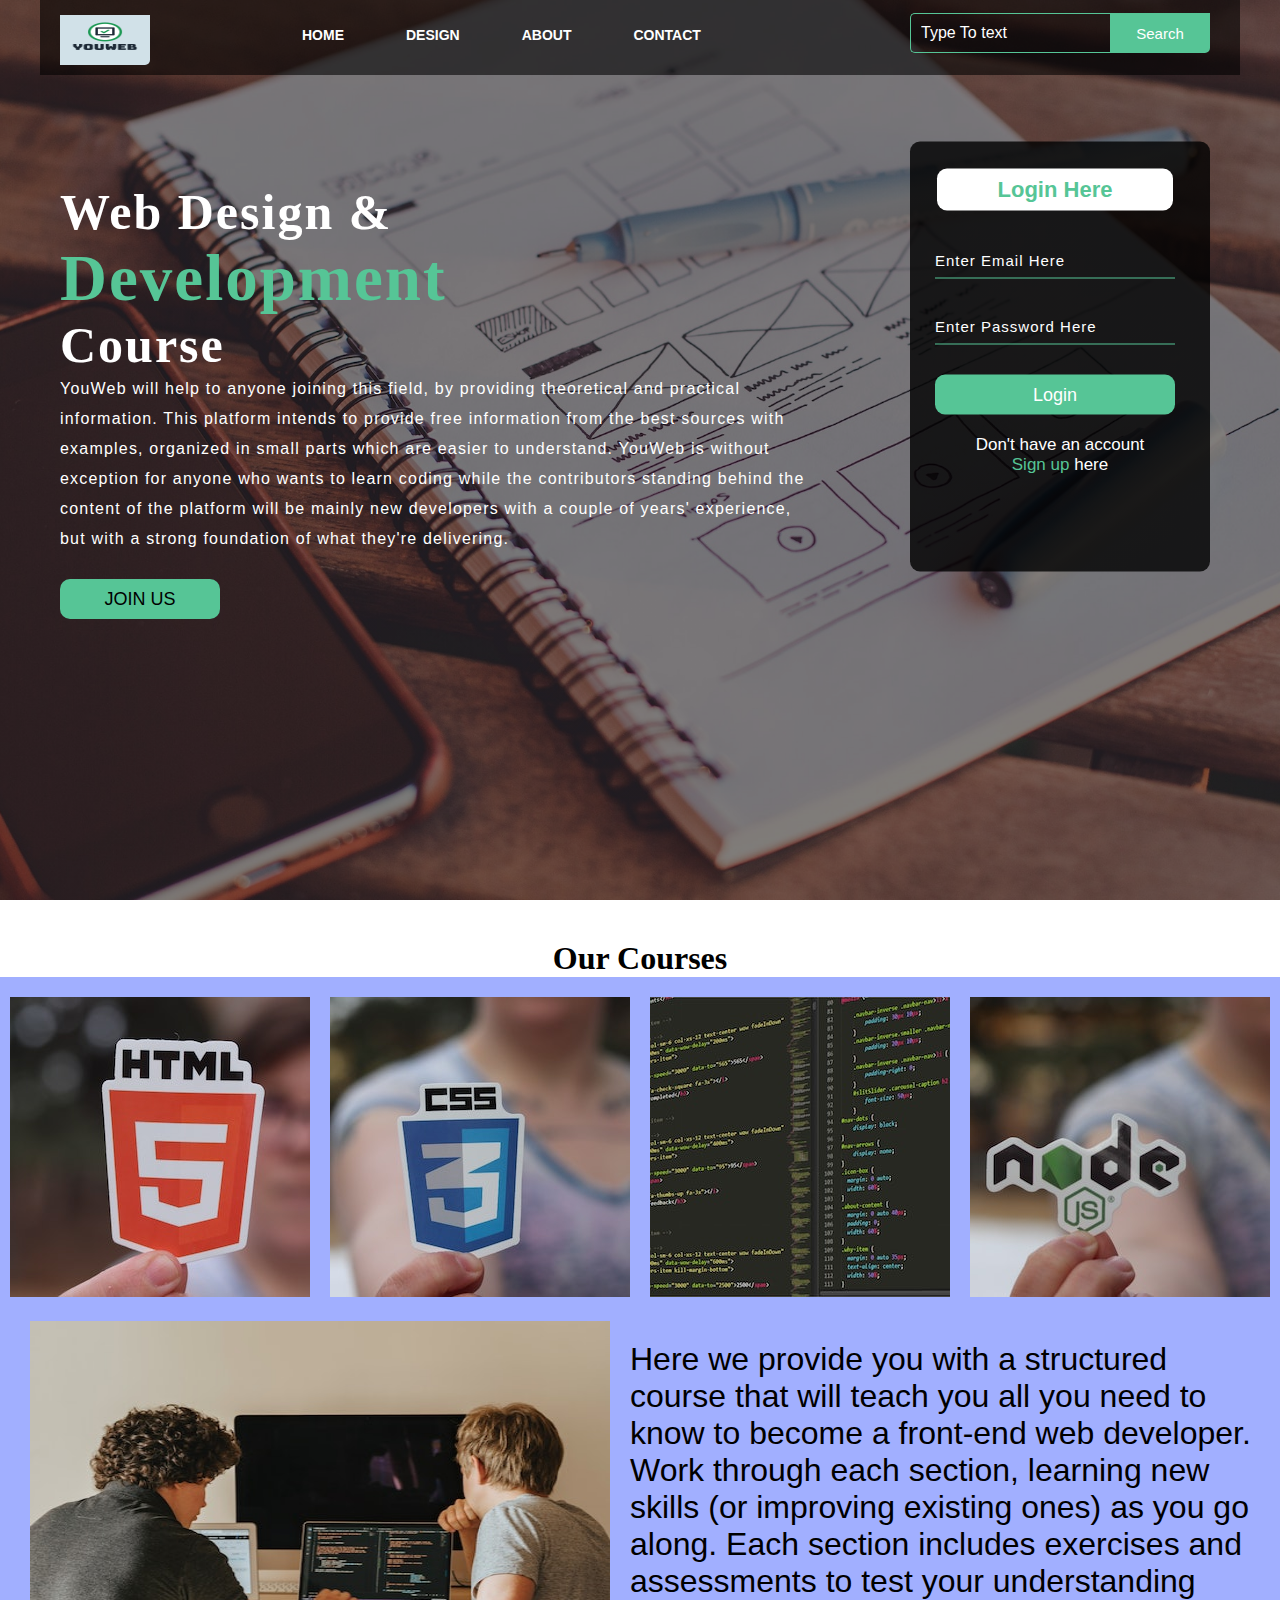
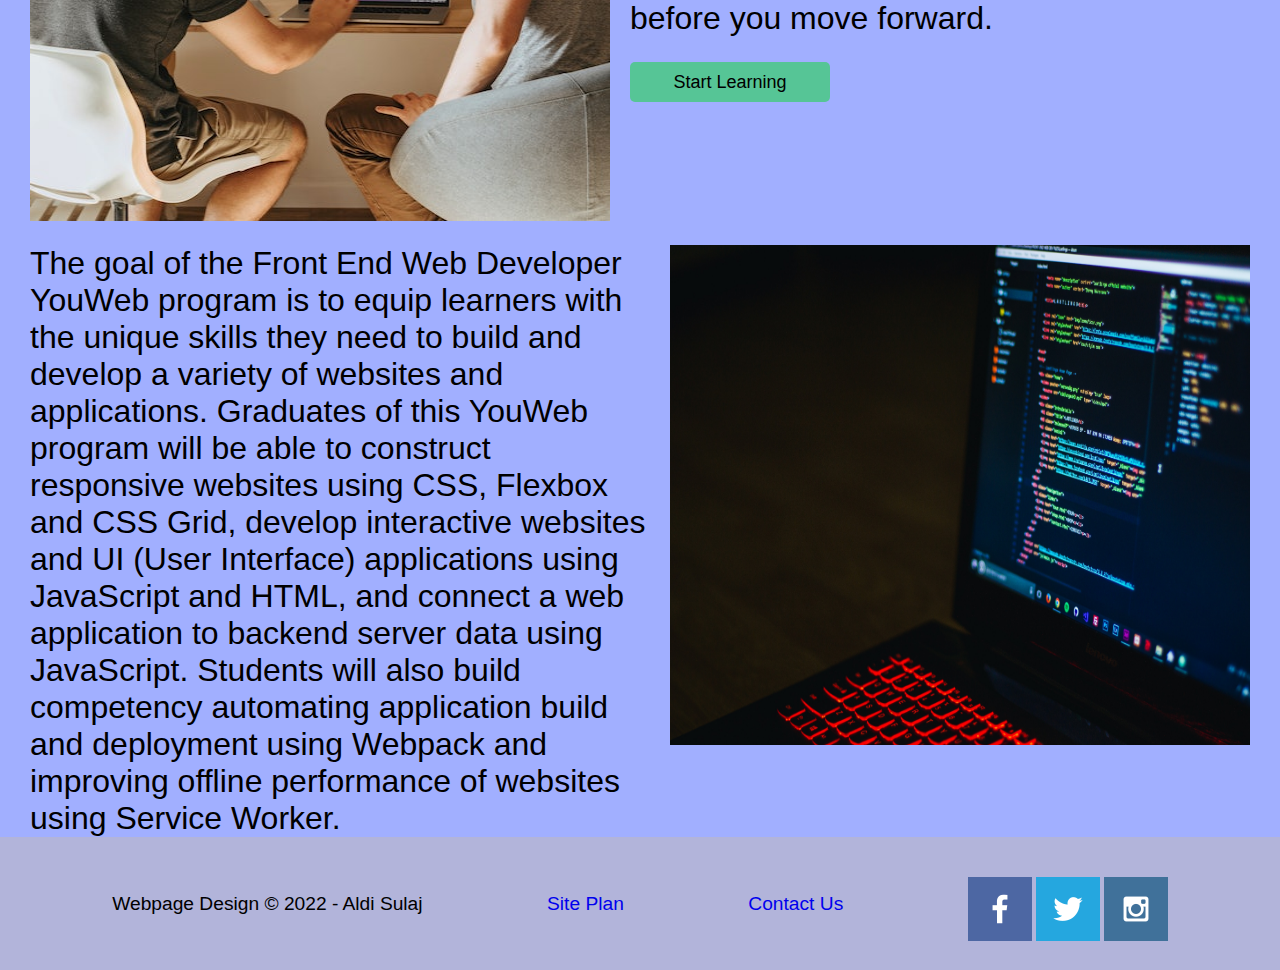
<file: index.html>
<!DOCTYPE html>
<html lang="en">
  <head>
    <title>Webpage Design</title>
    <meta charset="UTF-8" />
    <meta http-equiv="X-UA-Compatible" content="IE=edge" />
    <meta name="viewport" content="width=device-width, initial-scale=1.0" />
    <link rel="stylesheet" href="styles/style.css" />
    <link rel="preconnect" href="https://fonts.googleapis.com" />
  </head>
  <body>
    <div class="main">
      <div class="navbar">
        <div class="icon">
          <img class="logo" src="images/YouWeb_Logo.png" alt="Youweb Logo" />
        </div>
        <div class="menu">
          <ul>
            <li><a href="index.html">HOME</a></li>
            <li><a href="#">DESIGN</a></li>
            <li><a href="aboutus.html">ABOUT</a></li>
            <li><a href="contact-us.html">CONTACT</a></li>
          </ul>
        </div>
        <div class="search">
          <input
            class="srch"
            type="search"
            name="#"
            placeholder="Type To text"
          />
          <button class="btn">Search</button>
        </div>
      </div>
      <div class="content">
        <h1>Web Design & <br /><span>Development</span> <br />Course</h1>
        <p class="par">
          YouWeb will help to anyone joining this field, by providing
          theoretical and practical information. This platform intends to
          provide free information from the best sources with examples,
          organized in small parts which are easier to understand. YouWeb is
          without exception for anyone who wants to learn coding while the
          contributors standing behind the content of the platform will be
          mainly new developers with a couple of years' experience, but with a
          strong foundation of what they're delivering.
        </p>

        <button class="cn">JOIN US</button>

        <div class="form">
          <h2>Login Here</h2>
          <input type="email" name="email" placeholder="Enter Email Here" />
          <input type="password" name="#" placeholder="Enter Password Here" />
          <button class="btnn">Login</button>
          <p class="link">
            Don't have an account<br />
            <a href="#">Sign up</a> here
          </p>
        </div>
      </div>
    </div>
    <h2 class="our-courses">Our Courses</h2>
    <div class="row_courses">
      <div class="col-sm">
        <img class="image" src="images/html_1.jpg" alt="" />
      </div>
      <div class="col-sm">
        <img src="images/css_1.jpg" alt="" />
      </div>
      <div class="col-sm">
        <img src="images/JS_1.jpg" alt="" />
      </div>
      <div class="col-sm">
        <img src="images/node_1.jpg" alt="" />
      </div>
    </div>
    <div class="row_courses">
      <div class="col-sm1">
        <img class="img1" src="images/image_1.jpg" alt="" />
      </div>
      <div class="col-sm1">
        <p class="par1">
          Here we provide you with a structured course that will teach you all
          you need to know to become a front-end web developer. Work through
          each section, learning new skills (or improving existing ones) as you
          go along. Each section includes exercises and assessments to test your
          understanding before you move forward.
        </p>
        <button class="contact-btn">Start Learning</button>
      </div>
    </div>
    <div class="row_courses">
      <div class="col-sm1">
        <p class="par2">
          The goal of the Front End Web Developer YouWeb program is to equip
          learners with the unique skills they need to build and develop a
          variety of websites and applications. Graduates of this YouWeb program
          will be able to construct responsive websites using CSS, Flexbox and
          CSS Grid, develop interactive websites and UI (User Interface)
          applications using JavaScript and HTML, and connect a web application
          to backend server data using JavaScript. Students will also build
          competency automating application build and deployment using Webpack
          and improving offline performance of websites using Service Worker.
        </p>
      </div>
      <div class="col-sm1">
        <img class="img2" src="images/image_2.jpg" alt="#" />
      </div>
    </div>
    <footer>
      <p>Webpage Design &copy; 2022 - Aldi Sulaj</p>
      <p><a href="site-plan.html" target="_blank">Site Plan</a></p>
      <p><a href="contact-us.html">Contact Us</a></p>
      <div class="social">
        <a href="https://facebook.com" target="_blank">
          <img src="images/facebook.png" alt="fb icon" />
        </a>
        <a href="https://twitter.com" target="_blank">
          <img src="images/twitter.png" alt="twitter icon" />
        </a>
        <a href="https://instagram.com" target="_blank">
          <img src="images/instagram.png" alt="instagram icon" />
        </a>
      </div>
    </footer>
  </body>
</html>
</file>
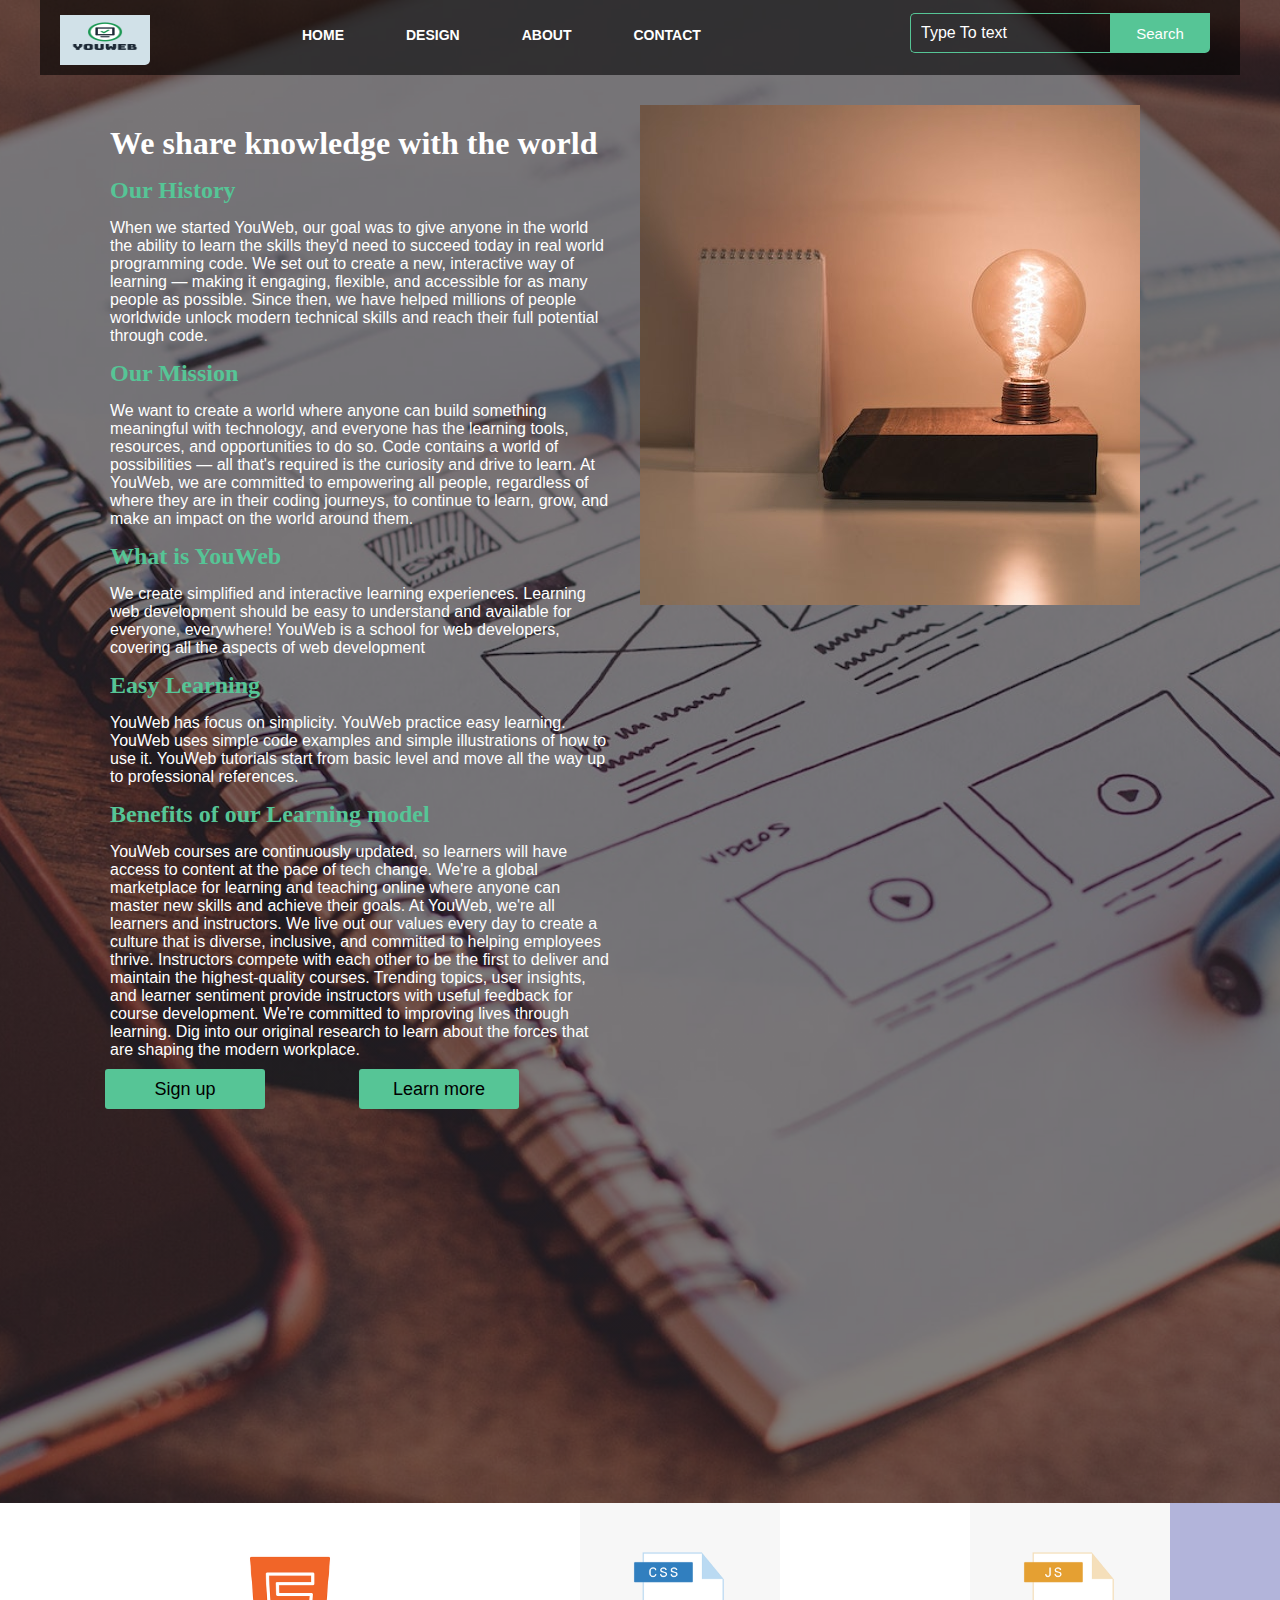
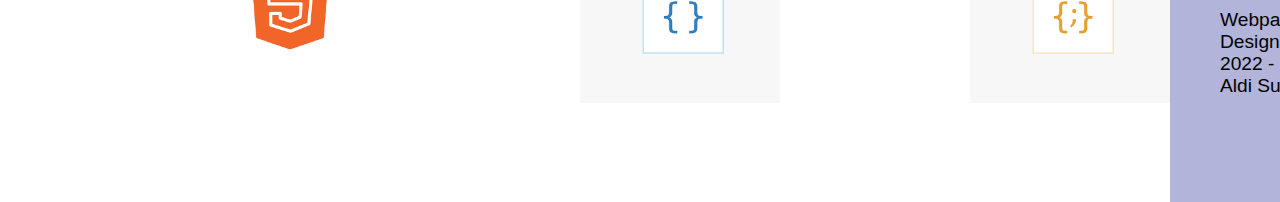
<file: aboutus.html>
<!DOCTYPE html>
<html lang="en">
  <head>
    <meta charset="UTF-8" />
    <meta http-equiv="X-UA-Compatible" content="IE=edge" />
    <meta name="viewport" content="width=device-width, initial-scale=1.0" />
    <link rel="stylesheet" href="styles/style.css" />
    <title>About Us</title>
  </head>
  <body>
    <div class="ab-main">
      <div class="navbar">
        <div class="icon">
          <img class="logo" src="images/YouWeb_Logo.png" alt="Youweb Logo" />
        </div>
        <div class="menu">
          <ul>
            <li><a href="index.html">HOME</a></li>
            <li><a href="#">DESIGN</a></li>
            <li><a href="aboutus.html">ABOUT</a></li>
            <li><a href="contact-us.html">CONTACT</a></li>
          </ul>
        </div>
        <div class="search">
          <input
            class="srch"
            type="search"
            name="#"
            placeholder="Type To text"
          />
          <button class="btn">Search</button>
        </div>
      </div>
      <div class="about_info">
        <div>
          <h1 class="title-about">We share knowledge with the world</h1>
          <h2 class="history-about">Our History</h2>
          <p class="par-about">
            When we started YouWeb, our goal was to give anyone in the world the
            ability to learn the skills they'd need to succeed today in real
            world programming code. We set out to create a new, interactive way
            of learning — making it engaging, flexible, and accessible for as
            many people as possible. Since then, we have helped millions of
            people worldwide unlock modern technical skills and reach their full
            potential through code.
          </p>
          <h2 class="mission">Our Mission</h2>
          <p class="par-about">
            We want to create a world where anyone can build something
            meaningful with technology, and everyone has the learning tools,
            resources, and opportunities to do so. Code contains a world of
            possibilities — all that's required is the curiosity and drive to
            learn. At YouWeb, we are committed to empowering all people,
            regardless of where they are in their coding journeys, to continue
            to learn, grow, and make an impact on the world around them.
          </p>
          <h2 class="info-ab">What is YouWeb</h2>
          <p class="par-about">
            We create simplified and interactive learning experiences. Learning
            web development should be easy to understand and available for
            everyone, everywhere! YouWeb is a school for web developers,
            covering all the aspects of web development
          </p>
          <h2 class="es">Easy Learning</h2>
          <p class="par-about">
            YouWeb has focus on simplicity. YouWeb practice easy learning.
            YouWeb uses simple code examples and simple illustrations of how to
            use it. YouWeb tutorials start from basic level and move all the way
            up to professional references.
          </p>
          <h2 class="bc">Benefits of our Learning model</h2>
          <p class="par-about">
            YouWeb courses are continuously updated, so learners will have
            access to content at the pace of tech change. We're a global
            marketplace for learning and teaching online where anyone can master
            new skills and achieve their goals. At YouWeb, we're all learners
            and instructors. We live out our values every day to create a
            culture that is diverse, inclusive, and committed to helping
            employees thrive. Instructors compete with each other to be the
            first to deliver and maintain the highest-quality courses. Trending
            topics, user insights, and learner sentiment provide instructors
            with useful feedback for course development. We're committed to
            improving lives through learning. Dig into our original research to
            learn about the forces that are shaping the modern workplace.
          </p>
          <button class="cn-about">Sign up</button>
          <button class="cn-about">Learn more</button>
        </div>
        <div>
          <img class="about-img" src="images/about-us.jpg" alt="#" />
        </div>
      </div>
    </div>
    <div class="all-img">
      <div class="row">
        <div class="column">
          <img src="images/html5-01.png" alt="#" style="width: 100%" />
        </div>
        <div class="column">
          <img src="images/c.png" alt="#" style="width: 100%" />
        </div>
        <div class="column">
          <img src="images/js01.png" alt="#" style="width: 100%" />
        </div>
      </div>
    </div>
    <footer>
      <p>Webpage Design &copy; 2022 - Aldi Sulaj</p>
      <p><a href="site-plan-rafting.html">Site Plan</a></p>
      <p><a href="contactus.html">Contact Us</a></p>
      <div class="social">
        <a href="https://facebook.com" target="_blank">
          <img src="images/facebook.png" alt="fb icon" />
        </a>
        <a href="https://twitter.com" target="_blank">
          <img src="images/twitter.png" alt="twitter icon" />
        </a>
        <a href="https://instagram.com" target="_blank">
          <img src="images/instagram.png" alt="instagram icon" />
        </a>
      </div>
    </footer>
  </body>
</html>
</file>
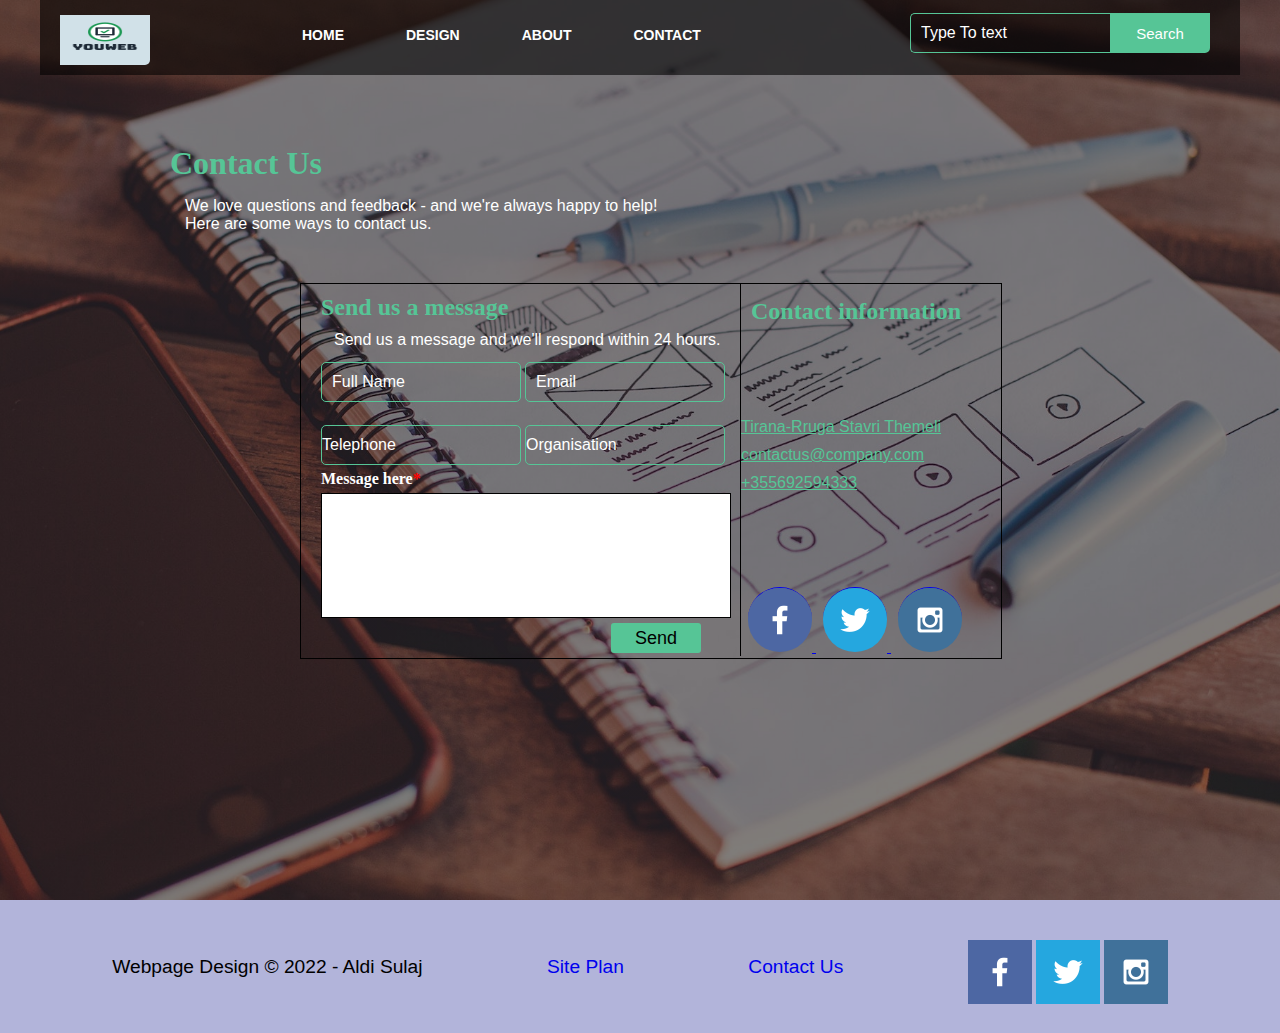
<file: contact-us.html>
<!DOCTYPE html>
<html lang="en">
  <head>
    <meta charset="UTF-8" />
    <meta http-equiv="X-UA-Compatible" content="IE=edge" />
    <meta name="viewport" content="width=device-width, initial-scale=1.0" />
    <link rel="stylesheet" href="styles/style.css" />
    <link rel="preconnect" href="https://fonts.googleapis.com" />
    <title>Contact Us</title>
  </head>
  <body>
    <div class="main">
      <div class="navbar">
        <div class="icon">
          <img class="logo" src="images/YouWeb_Logo.png" alt="Youweb Logo" />
        </div>
        <div class="menu">
          <ul>
            <li><a href="index.html">HOME</a></li>
            <li><a href="#">DESIGN</a></li>
            <li><a href="aboutus.html">ABOUT</a></li>
            <li><a href="contact-us.html">CONTACT</a></li>
          </ul>
        </div>
        <div class="search">
          <input
            class="srch"
            type="search"
            name=""
            placeholder="Type To text"
          />
          <button class="btn">Search</button>
        </div>
      </div>
      <div class="cn-text">
        <h1 class="cn-title">Contact Us</h1>
        <p class="par-cn">
          We love questions and feedback - and we're always happy to help!<br />
          Here are some ways to contact us.
        </p>
      </div>
      <div class="cn-main">
        <div class="cn-main1">
          <h2 class="cn-title1">Send us a message</h2>
          <div class="contact-info">
            <h2 class="cn-info">Contact information</h2>
            <p class="contact-info2">Tirana-Rruga Stavri Themeli</p>
            <p class="contact-info2">contactus@company.com</p>
            <p class="contact-info2">+355692594333</p>
            <div class="social1">
              <a href="https://facebook.com" target="_blank">
                <img class="i" src="images/facebook.png" alt="fb icon" />
              </a>
              <a href="https://twitter.com" target="_blank">
                <img class="i" src="images/twitter.png" alt="twitter icon" />
              </a>
              <a href="https://instagram.com" target="_blank">
                <img
                  class="i"
                  src="images/instagram.png"
                  alt="instagram icon"
                />
              </a>
            </div>
          </div>

          <p class="par-cn1">
            Send us a message and we'll respond within 24 hours.
          </p>
          <div class="cn-name">
            <input
              class="cn-srch1"
              type="search"
              name=""
              placeholder="Full Name"
            />
            <input class="cn-srch1" type="search" name="" placeholder="Email" />
          </div>
          <div class="cn-main2">
            <input
              class="cn-srch2"
              type="search"
              name=""
              placeholder="Telephone"
            />
            <input
              class="cn-srch2"
              type="search"
              name=""
              placeholder="Organisation"
            />
          </div>
          <div>
            <h4 class="cn-msg">
              Message <here>here</here><span class="sp">*</span>
            </h4>
            <input class="cn-srch3" type="search" name="" placeholder="" />
          </div>
          <button class="cn1-about">Send</button>
        </div>
      </div>
    </div>
    <footer>
      <p>Webpage Design &copy; 2022 - Aldi Sulaj</p>
      <p><a href="site-plan.html">Site Plan</a></p>
      <p><a href="contact-us.html">Contact Us</a></p>
      <div class="social">
        <a href="https://facebook.com" target="_blank">
          <img src="images/facebook.png" alt="fb icon" />
        </a>
        <a href="https://twitter.com" target="_blank">
          <img src="images/twitter.png" alt="twitter icon" />
        </a>
        <a href="https://instagram.com" target="_blank">
          <img src="images/instagram.png" alt="instagram icon" />
        </a>
      </div>
    </footer>
  </body>
</html>
</file>
<file: styles/style.css>
* {
  margin: 0;
  padding: 0;
}
h1,
h2,
h3,
h4 {
  font-family: "Abyssinica SIL", serif;
}

p {
  font-family: "Lato", sans-serif;
}

.main {
  width: 100%;
  background: linear-gradient(
      to top,
      rgba(0, 0, 0, 0.5) 50%,
      rgba(0, 0, 0, 0.5) 50%
    ),
    url(../images/background_1.jpg);
  background-position: center;
  background-size: cover;
  height: 100vh;
}

.ab-main {
  width: 100%;
  background: linear-gradient(
      to top,
      rgba(0, 0, 0, 0.5) 50%,
      rgba(0, 0, 0, 0.5) 50%
    ),
    url(../images/background_1.jpg);
  background-position: center;
  background-size: cover;
  height: 167vh;
}

.navbar {
  background-color: rgba(0, 0, 0, 0.582);
  width: 1200px;
  height: 75px;
  margin: auto;
}

.icon {
  width: 200px;
  float: left;
  height: 70px;
}

.logo {
  width: 90px;
  height: 50px;
  border-radius: 5px;
  padding-left: 20px;
  float: left;
  padding-top: 10px;
  margin-top: 5px;
}

.menu {
  width: 400px;
  float: left;
  height: 70px;
}

ul {
  float: left;
  display: flex;
  justify-content: center;
  align-items: center;
}

ul li {
  list-style: none;
  margin-left: 62px;
  margin-top: 27px;
  font-size: 14px;
}

ul li a {
  text-decoration: none;
  color: #fff;
  font-family: Arial;
  font-weight: bold;
  transition: 0.4s ease-in-out;
}

ul li a:hover {
  color: #56c596;
}

.search {
  width: 330px;
  float: left;
  margin-left: 270px;
}

.srch {
  font-family: "Times New Roman";
  width: 200px;
  height: 40px;
  background: transparent;
  border: 1px solid #56c596;
  margin-top: 13px;
  color: #fff;
  border-right: none;
  font-size: 16px;
  float: left;
  padding: 10px;
  border-bottom-left-radius: 5px;
  border-top-left-radius: 5px;
}

.btn {
  width: 100px;
  height: 40px;
  background: #56c596;
  border: 2px solid #56c596;
  margin-top: 13px;
  color: #fff;
  font-size: 15px;
  border-bottom-right-radius: 5px;
  border-bottom-right-radius: 5px;
  transition: 0.2s ease;
  cursor: pointer;
}
.btn:hover {
  color: #000;
}

.btn:focus {
  outline: none;
}

.srch:focus {
  outline: none;
}

.content {
  width: 1200px;
  height: auto;
  margin: auto;
  color: #fff;
  position: relative;
}

.content .par {
  width: 750px;
  padding-left: 20px;
  padding-bottom: 25px;
  font-family: Arial;
  letter-spacing: 1.2px;
  line-height: 30px;
}

.content h1 {
  font-family: "Times New Roman";
  font-size: 50px;
  padding-left: 20px;
  margin-top: 9%;
  letter-spacing: 2px;
}

.content .cn {
  width: 160px;
  height: 40px;
  background: #56c596;
  border: none;
  margin-bottom: 10px;
  margin-left: 20px;
  font-size: 18px;
  border-radius: 10px;
  cursor: pointer;
  transition: 0.4s ease;
}

.content .cn a {
  text-decoration: none;
  color: #000;
  transition: 0.3s ease;
}

.cn:hover {
  background-color: #fff;
}

.content span {
  color: #56c596;
  font-size: 65px;
}

.form {
  width: 250px;
  height: 380px;
  background: linear-gradient(
    to top,
    rgba(0, 0, 0, 0.8) 50%,
    rgba(0, 0, 0, 0.8) 50%
  );
  position: absolute;
  top: -20px;
  left: 870px;
  transform: translate(0%, -5%);
  border-radius: 10px;
  padding: 25px;
}

.form h2 {
  width: 220px;
  font-family: sans-serif;
  text-align: center;
  color: #56c596;
  font-size: 22px;
  background-color: #fff;
  border-radius: 10px;
  margin: 2px;
  padding: 8px;
}

.form input {
  width: 240px;
  height: 35px;
  background: transparent;
  border-bottom: 1px solid #56c596;
  border-top: none;
  border-right: none;
  border-left: none;
  color: #fff;
  font-size: 15px;
  letter-spacing: 1px;
  margin-top: 30px;
  font-family: sans-serif;
}

.form input:focus {
  outline: none;
}

::placeholder {
  color: #fff;
  font-family: Arial;
}

.btnn {
  width: 240px;
  height: 40px;
  background: #56c596;
  border: none;
  margin-top: 30px;
  font-size: 18px;
  border-radius: 10px;
  cursor: pointer;
  color: #fff;
  transition: 0.4s ease;
}
.btnn:hover {
  background: #fff;
  color: #56c596;
}
.btnn a {
  text-decoration: none;
  color: #000;
  font-weight: bold;
}
.form .link {
  font-family: Arial, Helvetica, sans-serif;
  font-size: 17px;
  padding-top: 20px;
  text-align: center;
}
.form .link a {
  text-decoration: none;
  color: #56c596;
}

.row_courses {
  display: flex;
  justify-content: space-around;
  padding-top: 20px;
  background-color: rgba(0, 38, 255, 0.367);
}

.col-sm:hover {
  opacity: 0.6;
  transform: scale(1.1);
  transition: transform 0.5s;
  box-shadow: 5px 5px 10px #56c596;
}

.our-courses {
  text-align: center;
  padding-top: 40px;
  font-size: xx-large;
}

.par1 {
  padding: 20px;
  font-size: xx-large;
}

.img1 {
  margin-left: 30px;
  width: 580px;
  height: 500px;
}

.row_courses .contact-btn {
  width: 200px;
  height: 40px;
  background: #56c596;
  border: none;
  margin-top: 5px;
  margin-bottom: 10px;
  margin-left: 20px;
  font-size: 18px;
  border-radius: 5px;
  cursor: pointer;
  transition: 0.4s ease;
}

.row_courses .contact-btn a {
  text-decoration: none;
  color: #000;
  transition: 0.3s ease;
}

.contact-btn:hover {
  background-color: #fff;
}

.par2 {
  font-size: xx-large;
  margin-left: 30px;
  padding-right: 20px;
}

.img2 {
  margin-right: 30px;
  padding-bottom: 10px;
  width: 580px;
  height: 500px;
}

footer {
  background-color: #b2b4da;
  padding: 25px 50px;
  display: flex;
  justify-content: space-around;
  align-items: center;
}

footer a {
  text-decoration: none;
}

footer p {
  font-size: 1.2em;
}

footer p a:hover {
  text-decoration: underline;
}

footer .social img {
  padding-top: 15px;
}

.title-about {
  color: #fff;
  margin-top: 20px;
  margin-left: 70px;
  padding-left: 25px;
}

.about_info {
  display: flex;
  justify-content: space-around;
  margin-top: 10px;
  padding-top: 20px;
}

.about_info .history-about {
  color: #56c596;
  margin-top: 5px;
  padding-top: 10px;
  margin-left: 70px;
  padding-left: 25px;
}

.par-about {
  color: #fff;
  width: 500px;
  margin-top: 5px;
  padding-top: 10px;
  margin-left: 70px;
  padding-left: 25px;
}

.about-img {
  margin-right: 125px;
}

.mission {
  color: #56c596;
  margin-top: 5px;
  padding-top: 10px;
  margin-left: 70px;
  padding-left: 25px;
}

.cn-about {
  width: 160px;
  height: 40px;
  background: #56c596;
  border: none;
  margin-top: 10px;
  margin-bottom: 10px;
  margin-left: 90px;
  font-size: 18px;
  border-radius: 3px;
  cursor: pointer;
  transition: 0.4s ease;
}

.about_info .cn-about a {
  text-decoration: none;
  color: #000;
  transition: 0.3s ease;
}

.cn-about:hover {
  background-color: #fff;
}

.em-about {
  display: flex;
  justify-content: space-around;
  align-items: center;
  margin-top: 20px;
  color: #56c596;
}

.info-ab {
  color: #56c596;
  margin-top: 5px;
  padding-top: 10px;
  margin-left: 70px;
  padding-left: 25px;
}

.all-img {
  box-sizing: border-box;
}

.column {
  float: left;
  margin-left: 170px;
  padding-left: 20px;
  width: 200px;
  height: 200px;
}

.column:hover {
  opacity: 0.6;
  transform: scale(1.1);
  transition: transform 0.5s;
  box-shadow: 5px 5px 10px #56c596;
}

.row::after {
  clear: both;
  display: table;
}

.es {
  color: #56c596;
  margin-top: 5px;
  padding-top: 10px;
  margin-left: 70px;
  padding-left: 25px;
}

.bc {
  color: #56c596;
  margin-top: 5px;
  padding-top: 10px;
  margin-left: 70px;
  padding-left: 25px;
}

.cn-text {
  margin-top: 20px;
  padding-top: 20px;
  margin-left: 70px;
  padding-left: 20px;
}

.cn-text .cn-title {
  margin-left: 50px;
  padding-left: 30px;
  margin-top: 30px;
  color: #56c596;
}

.par-cn {
  color: #fff;
  margin-top: 5px;
  padding-top: 10px;
  margin-left: 70px;
  padding-left: 25px;
}

.cn-main1 {
  position: relative;
  border: 1px solid;
  margin-top: 50px;
  margin-left: 300px;
  width: 680px;
  padding-left: 20px;
}

.cn-main2 {
  margin-top: 10px;
  width: 500px;
  padding-bottom: 5px;
}

.cn-title1 {
  padding-top: 10px;
  color: #56c596;
}

.par-cn1 {
  margin-top: 5px;
  padding-top: 5px;
  padding-left: 13px;
  color: #fff;
}

.cn-srch1 {
  font-family: "Abyssinica SIL", serif;
  width: 200px;
  height: 40px;
  background: transparent;
  border-bottom: 1px solid #56c596;
  border-top: 1px solid #56c596;
  border-right: 1px solid #56c596;
  border-left: 1px solid #56c596;
  margin-top: 13px;
  color: #fff;
  font-size: 16px;
  padding: 10px;
  border-radius: 5px;
}

.cn1-about {
  width: 90px;
  height: 30px;
  background: #56c596;
  border: none;
  margin-top: 5px;
  margin-left: 290px;
  margin-bottom: 5px;
  font-size: 18px;
  border-radius: 3px;
  cursor: pointer;
  transition: 0.4s ease;
}

.cn1-about a {
  text-decoration: none;
}

.cn-srch2 {
  font-family: "Abyssinica SIL", serif;
  width: 200px;
  height: 40px;
  background: transparent;
  border: 1px solid #56c596;
  margin-top: 13px;
  color: #fff;
  font-size: 16px;
  border-radius: 5px;
}

.cn-srch3 {
  font-family: "Abyssinica SIL", serif;
  width: 410px;
  height: 125px;
  border: 1px solid;
  margin-top: 5px;
}

.cn-msg {
  color: #fff;
}

.sp {
  color: red;
}

.contact-info {
  float: right;
  border-left: 1px solid;
  margin-top: -38px;
}

.cn-info {
  border: 1px solid;
  border-top: none;
  border-bottom: none;
  border-right: none;
  border-left: none;
  color: #56c596;
  padding-left: 10px;
  padding-top: 15px;
  width: 250px;
  height: 120px;
}

.cn-info a {
  border-bottom: 1px solid #56c596;
}

.contact-info2 {
  color: #56c596;
  padding-bottom: 10px;
  text-decoration: underline;
}
.social1 {
  margin-top: 80px;
  padding-top: 5px;
}

.i {
  border-radius: 40px;
  margin-left: 7px;
  border-top: 1px solid;
}
</file>
